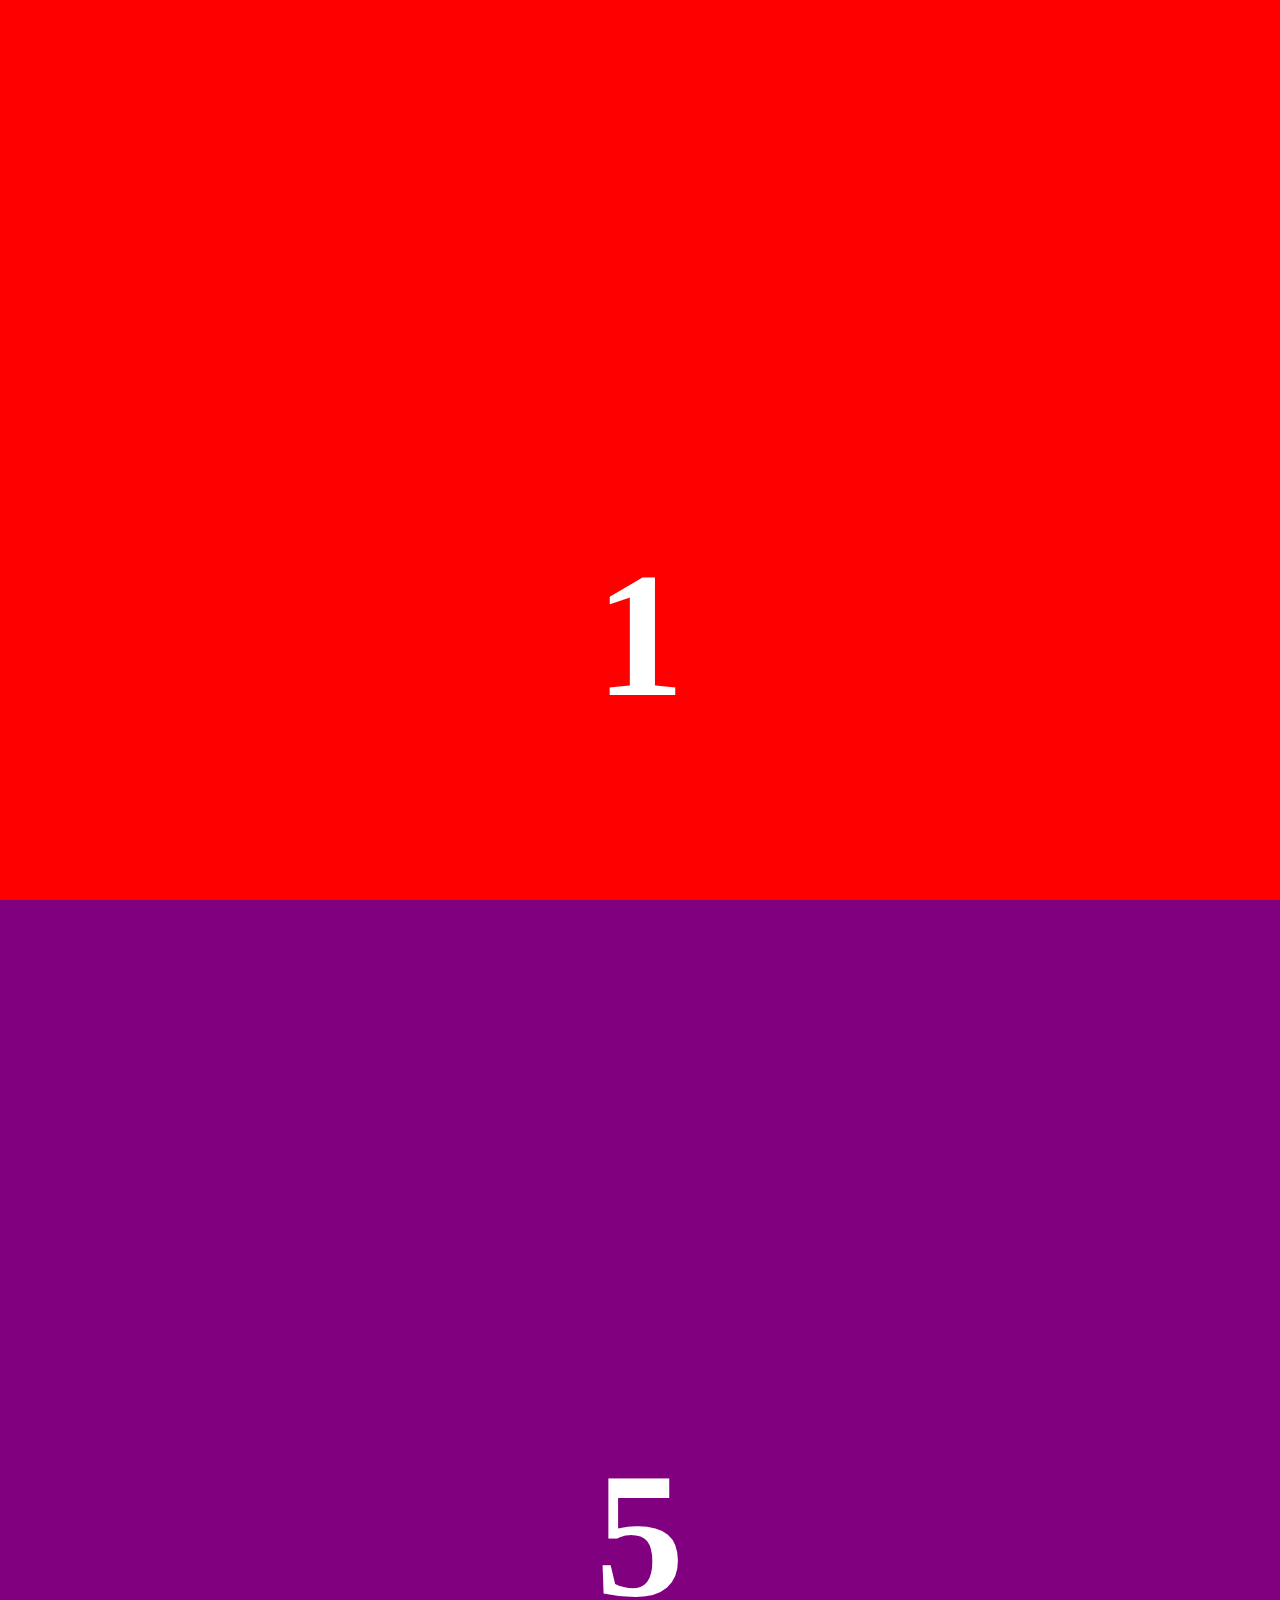
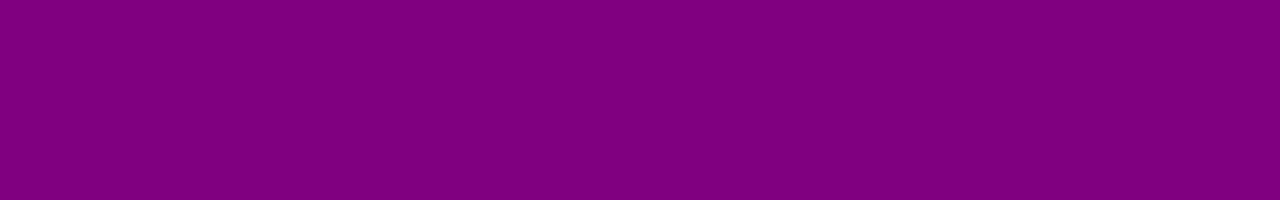
<file: 多屏滚动.html>
<!DOCTYPE html>
<html lang="en">
<head>
    <meta charset="UTF-8">
    <meta name="viewport"
          content="width=device-width, user-scalable=no, initial-scale=1.0, maximum-scale=1.0, minimum-scale=1.0"/>
    <title></title>
    <link rel="stylesheet" href="css/more.css"/>
    <link rel="stylesheet" href="css/animate.css"/>
    <script src="js/fontsize.js"></script>

</head>
<body>

  <div class="page page1"><p class="animated rotateNum1">1</p></div>
  <div class="page page2 pageDown"><p  class="animated rotateNum2 hide">2</p></div>
  <div class="page page3 pageDown"><p>3</p></div>
  <div class="page page4 pageDown"><p>4</p></div>
  <div class="page page5 pageDown"><p>5</p></div>





</body>
</html>

<script src="js/zepto.min.js"></script>
<script src="js/touch.js"></script>

<script>

     var  i=0;  //当前页码

     //获取总的页数
     var pageCount=$(".page").length-1;

    /*上滑*/
    $("body").swipeUp(

            function(){

                if(i<pageCount){

                    $(".page").eq(i).addClass("pageUp");
                    $(".page").eq(i).children().addClass("hide");
                    i++;
                    $(".page").eq(i).removeClass("pageDown");
                    $(".page").eq(i).children().removeClass("hide");

                }



            }
    )


    /*下滑*/
     $("body").swipeDown(

             function(){

                 if(i>0){

                     $(".page").eq(i).addClass("pageDown");
                     $(".page").eq(i).children().addClass("hide");
                     i--;
                     $(".page").eq(i).removeClass("pageUp");
                     $(".page").eq(i).children().removeClass("hide");
                 }



             }
     )


</script>
</file>
<file: css/more.css>
*{
    margin: 0;
    padding: 0;
}

html,body{
    width: 100%;
    height: 100%;
    overflow: hidden;
}
.page{
    width: 100%;
    height: 100%;
    overflow: hidden;
   /**************/
    position: absolute;
  /*****************/
    transition:transform 0.5s linear;

}

.page p{
    font-size: 1rem;
    text-align: center;
    color: white;
    margin-top: 3rem;
    font-weight: bold;
}

.page1{
    background: red;
}
.page2{
    background: yellow;
}
.page3{
    background: blue;
}
.page4{
    background: pink;
}
.page5{
    background: purple;
}


/*���Ϸ�ҳ*/
.pageUp{
    transform:translateY(-100%);
}

/*���·�ҳ*/
.pageDown{
    transform:translateY(100%);
}



.hide{
    display: none!important;
}
</file>
